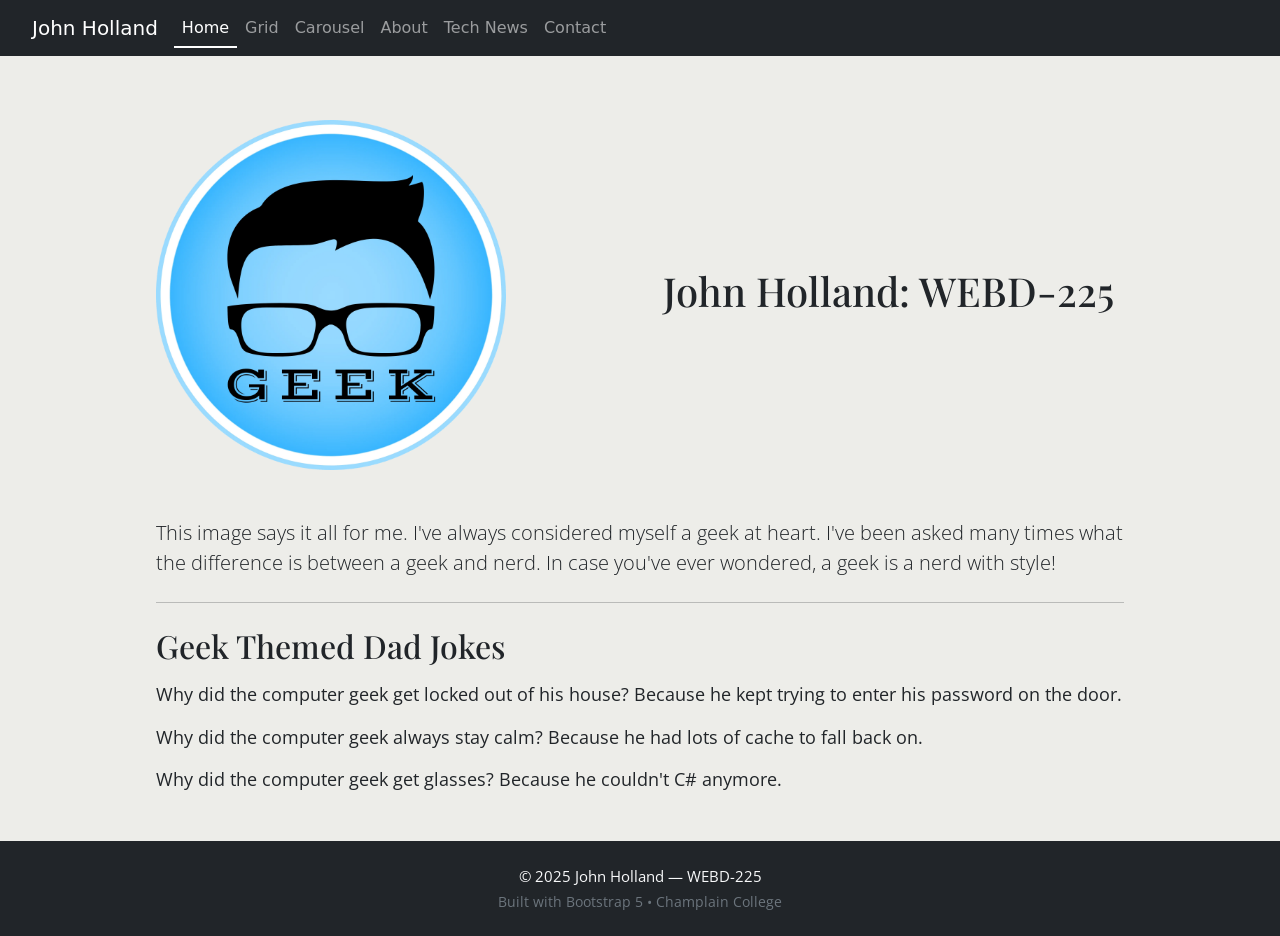
<file: index.html>
<!doctype html>
<html lang="en">
<head>
    <meta charset="utf-8">
    <meta name="viewport" content="width=device-width, initial-scale=1.0">
    <meta name="description" content="John Holland – WEBD-225 student at Champlain College. Seasoned telecom professional, geek at heart, and lifelong learner.">
    <meta name="author" content="John Holland">
    <title>John Holland: Home</title>
    
    <link rel="icon" type="image/svg+xml" href="images/favicon.svg">
    <link href="https://cdn.jsdelivr.net/npm/bootstrap@5.3.2/dist/css/bootstrap.min.css" rel="stylesheet">
    <link href="css/styles.css" rel="stylesheet">
</head>
<body class="bg-light-beige">

<header>
    <nav class="navbar navbar-expand-md navbar-dark bg-dark fixed-top">
        <div class="container-fluid">
            <a class="navbar-brand" href="index.html">John Holland</a>
            <button class="navbar-toggler" type="button" data-bs-toggle="collapse" data-bs-target="#navbarsExampleDefault" aria-controls="navbarsExampleDefault" aria-expanded="false" aria-label="Toggle navigation">
                <span class="navbar-toggler-icon"></span>
            </button>
            <div class="collapse navbar-collapse" id="navbarsExampleDefault">
                <ul class="navbar-nav me-auto mb-2 mb-md-0"> 
                    <li class="nav-item">
                        <a class="nav-link active" aria-current="page" href="index.html">Home</a>
                    </li>
                    <li class="nav-item">
                        <a class="nav-link" href="grid.html">Grid</a>
                    </li>
                    <li class="nav-item">
                        <a class="nav-link" href="carousel.html">Carousel</a>
                    </li>
                    <li class="nav-item">
                        <a class="nav-link" href="about.html">About</a>
                    </li>
                    <li class="nav-item">
                        <a class="nav-link" href="technews.html">Tech News</a>
                    </li>
                    <li class="nav-item">
                        <a class="nav-link" href="contact.html">Contact</a>
                    </li>
                </ul>
            </div>
        </div>
    </nav>
</header>

<main role="main" class="container-fluid mt-5 pt-5">
    <div class="site-wrapper">
        <div class="home-hero mb-5">
            <div class="row align-items-center">
                <div class="col-md-6">
                    <img src="images/GEEK-1.webp"
                         class="rounded d-block hero-img"
                         alt="Retro cartoon of a stylish computer geek with glasses">
                </div>
                <div class="col-md-6 d-flex align-items-center justify-content-center mt-4 mt-md-0">
                    <h1>John Holland: WEBD-225</h1>
                </div>
            </div>
        </div>

        <p class="lead">This image says it all for me. I've always considered myself a geek at heart. I've been asked many times what the difference is between a geek and nerd. In case you've ever wondered, a geek is a nerd with style!</p>
        
        <hr class="my-4">

        <section aria-label="Geek Themed Dad Jokes">
            <h2 class="mb-3">Geek Themed Dad Jokes</h2>
            <p class="mb-3">Why did the computer geek get locked out of his house? Because he kept trying to enter his password on the door.</p>
            <p class="mb-3">Why did the computer geek always stay calm? Because he had lots of cache to fall back on.</p>
            <p>Why did the computer geek get glasses? Because he couldn't C# anymore.</p>
        </section>
    </div>
</main>

<footer class="bg-dark text-light mt-5 py-4">
    <div class="container text-center">
        <p class="mb-1">&copy; 2025 John Holland &mdash; WEBD-225</p>
        <p class="mb-0 small text-secondary">Built with Bootstrap 5 &bull; Champlain College</p>
    </div>
</footer>

<script src="https://cdn.jsdelivr.net/npm/bootstrap@5.3.3/dist/js/bootstrap.bundle.min.js" integrity="sha384-YvpcrYf0tY3lHB60NNkmXc5s9fDVZLESaAA55NDzOxhy9GkcIdslK1eN7N6jIeHz" crossorigin="anonymous"></script>
</body>
</html>
</file>
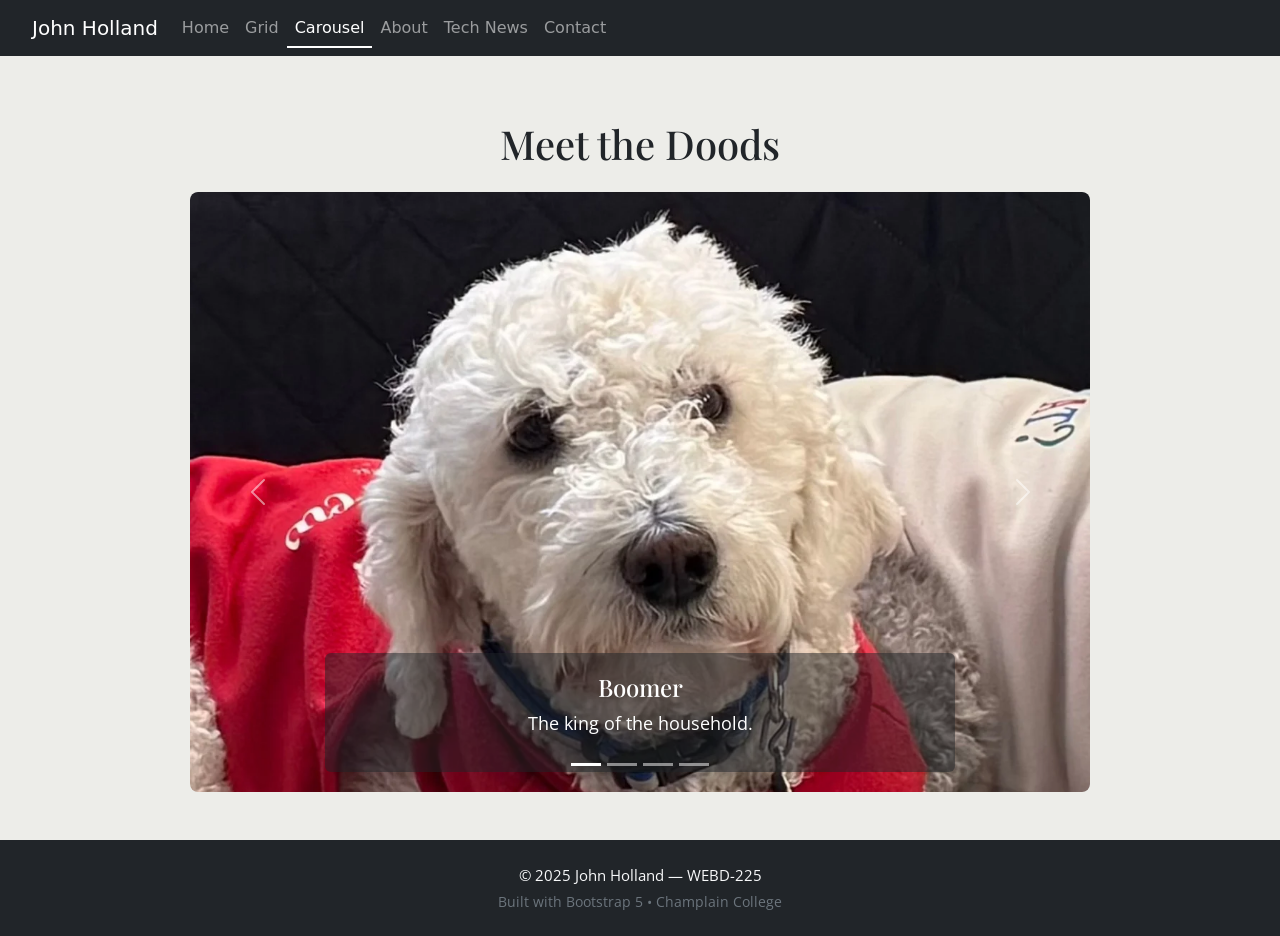
<file: carousel.html>
<!doctype html>
<html lang="en">
<head>
    <meta charset="utf-8">
    <meta name="viewport" content="width=device-width, initial-scale=1.0">
    <meta name="description" content="Meet the Doods – a carousel of John Holland's dogs: Boomer, Drax, Ronan, and the Fuzzbutts.">
    <meta name="author" content="John Holland">
    <title>Carousel: John Holland</title>

    <link rel="icon" type="image/svg+xml" href="images/favicon.svg">
    <link href="https://cdn.jsdelivr.net/npm/bootstrap@5.3.2/dist/css/bootstrap.min.css" rel="stylesheet">
    <link href="css/styles.css" rel="stylesheet">
</head>
<body class="bg-light-beige">

<header>
    <nav class="navbar navbar-expand-md navbar-dark bg-dark fixed-top">
        <div class="container-fluid">
            <a class="navbar-brand" href="index.html">John Holland</a>
            <button class="navbar-toggler" type="button" data-bs-toggle="collapse" data-bs-target="#navbarsExampleDefault" aria-controls="navbarsExampleDefault" aria-expanded="false" aria-label="Toggle navigation">
                <span class="navbar-toggler-icon"></span>
            </button>
            <div class="collapse navbar-collapse" id="navbarsExampleDefault">
                <ul class="navbar-nav me-auto mb-2 mb-md-0">
                    <li class="nav-item">
                        <a class="nav-link" href="index.html">Home</a>
                    </li>
                    <li class="nav-item">
                        <a class="nav-link" href="grid.html">Grid</a>
                    </li>
                    <li class="nav-item">
                        <a class="nav-link active" aria-current="page" href="carousel.html">Carousel</a>
                    </li>
                    <li class="nav-item">
                        <a class="nav-link" href="about.html">About</a>
                    </li>
                    <li class="nav-item">
                        <a class="nav-link" href="technews.html">Tech News</a>
                    </li>
                    <li class="nav-item">
                        <a class="nav-link" href="contact.html">Contact</a>
                    </li>
                </ul>
            </div>
        </div>
    </nav>
</header>

<main role="main" class="container mt-5 pt-5">
    <div class="site-wrapper">
        <h1 class="mt-4 mb-4 text-center">Meet the Doods</h1>
        
        <div id="petCarousel" class="carousel slide carousel-fade mx-auto" data-bs-ride="carousel" style="opacity: 0; transition: opacity 1s; max-width: 900px;" data-bs-interval="3500">
            <div class="carousel-indicators">
                <button type="button" data-bs-target="#petCarousel" data-bs-slide-to="0" class="active" aria-current="true" aria-label="Slide 1"></button>
                <button type="button" data-bs-target="#petCarousel" data-bs-slide-to="1" aria-label="Slide 2"></button>
                <button type="button" data-bs-target="#petCarousel" data-bs-slide-to="2" aria-label="Slide 3"></button>
                <button type="button" data-bs-target="#petCarousel" data-bs-slide-to="3" aria-label="Slide 4"></button>
            </div>

            <div class="carousel-inner shadow rounded">
                <div class="carousel-item active">
                    <img src="images/Boomer.webp" class="d-block w-100" alt="Boomer the dog – the king of the household" fetchpriority="high">
                    <div class="carousel-caption d-none d-md-block bg-dark bg-opacity-50 rounded">
                        <h4>Boomer</h4>
                        <p>The king of the household.</p>
                    </div>
                </div>

                <div class="carousel-item">
                    <img src="images/Drax.webp" class="d-block w-100" alt="Drax the Doodle being silly" loading="lazy">
                    <div class="carousel-caption d-none d-md-block bg-dark bg-opacity-50 rounded">
                        <h4>Drax</h4>
                        <p>Being a silly Doodle.</p>
                    </div>
                </div>

                <div class="carousel-item">
                    <img src="images/Ronan.webp" class="d-block w-100" alt="Ronan the dog always ready for an adventure" loading="lazy">
                    <div class="carousel-caption d-none d-md-block bg-dark bg-opacity-50 rounded">
                        <h4>Ronan</h4>
                        <p>Always ready for an adventure.</p>
                    </div>
                </div>

                <div class="carousel-item">
                    <img src="images/The_Fuzzbutts.webp" class="d-block w-100" alt="All three dogs hanging out together – the Fuzzbutts" loading="lazy">
                    <div class="carousel-caption d-none d-md-block bg-dark bg-opacity-50 rounded">
                        <h4>The Fuzzbutts</h4>
                        <p>All the gang hanging out together.</p>
                    </div>
                </div>
            </div>

            <button class="carousel-control-prev" type="button" data-bs-target="#petCarousel" data-bs-slide="prev">
                <span class="carousel-control-prev-icon" aria-hidden="true"></span>
                <span class="visually-hidden">Previous</span>
            </button>
            <button class="carousel-control-next" type="button" data-bs-target="#petCarousel" data-bs-slide="next">
                <span class="carousel-control-next-icon" aria-hidden="true"></span>
                <span class="visually-hidden">Next</span>
            </button>
        </div>
    </div>
</main>

<footer class="bg-dark text-light mt-5 py-4">
    <div class="container text-center">
        <p class="mb-1">&copy; 2025 John Holland &mdash; WEBD-225</p>
        <p class="mb-0 small text-secondary">Built with Bootstrap 5 &bull; Champlain College</p>
    </div>
</footer>

<script src="https://cdn.jsdelivr.net/npm/bootstrap@5.3.3/dist/js/bootstrap.bundle.min.js" integrity="sha384-YvpcrYf0tY3lHB60NNkmXc5s9fDVZLESaAA55NDzOxhy9GkcIdslK1eN7N6jIeHz" crossorigin="anonymous"></script>

<script>
    window.addEventListener('load', function() {
        const carousel = document.getElementById('petCarousel');
        carousel.style.opacity = '1';
    });
</script>
</body>
</html>
</file>
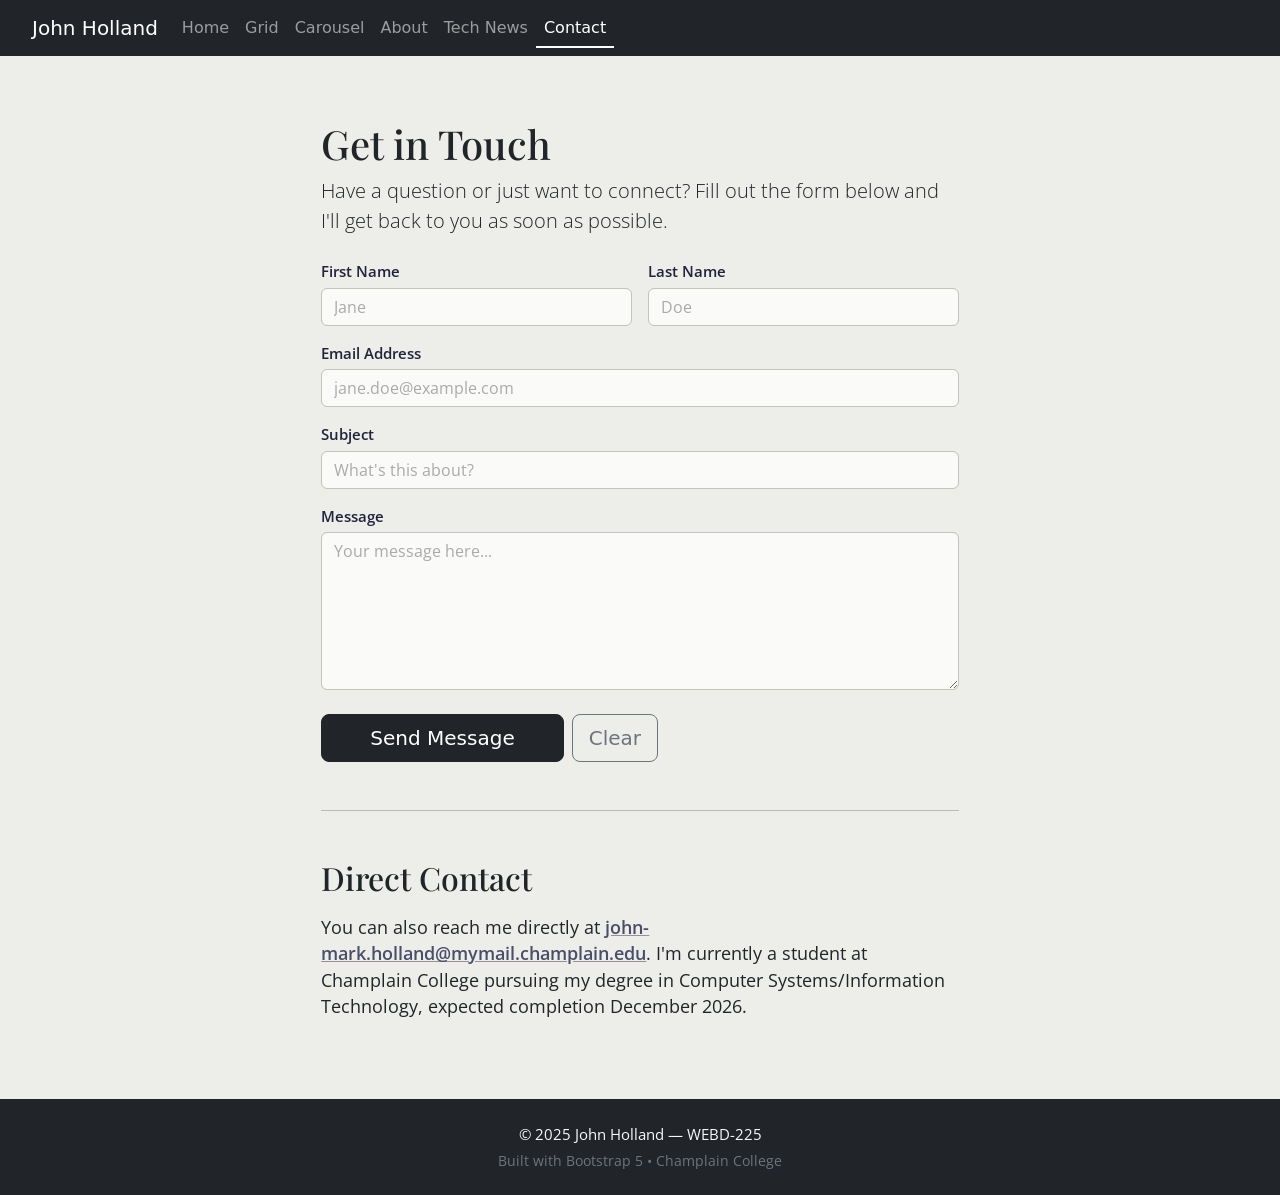
<file: contact.html>
<!doctype html>
<html lang="en">
<head>
    <meta charset="utf-8">
    <meta name="viewport" content="width=device-width, initial-scale=1.0">
    <meta name="description" content="Contact John Holland – WEBD-225 student at Champlain College. Send a message or reach out directly by email.">
    <meta name="author" content="John Holland">
    <title>Contact: John Holland</title>

    <link rel="icon" type="image/svg+xml" href="images/favicon.svg">
    <link href="https://cdn.jsdelivr.net/npm/bootstrap@5.3.2/dist/css/bootstrap.min.css" rel="stylesheet">
    <link href="css/styles.css" rel="stylesheet">
    <link href="css/contact.css" rel="stylesheet">
</head>
<body class="bg-light-beige">

<header>
    <nav class="navbar navbar-expand-md navbar-dark bg-dark fixed-top">
        <div class="container-fluid">
            <a class="navbar-brand" href="index.html">John Holland</a>
            <button class="navbar-toggler" type="button" data-bs-toggle="collapse" data-bs-target="#navbarsExampleDefault"
                aria-controls="navbarsExampleDefault" aria-expanded="false" aria-label="Toggle navigation">
                <span class="navbar-toggler-icon"></span>
            </button>
            <div class="collapse navbar-collapse" id="navbarsExampleDefault">
                <ul class="navbar-nav me-auto mb-2 mb-md-0">
                    <li class="nav-item">
                        <a class="nav-link" href="index.html">Home</a>
                    </li>
                    <li class="nav-item">
                        <a class="nav-link" href="grid.html">Grid</a>
                    </li>
                    <li class="nav-item">
                        <a class="nav-link" href="carousel.html">Carousel</a>
                    </li>
                    <li class="nav-item">
                        <a class="nav-link" href="about.html">About</a>
                    </li>
                    <li class="nav-item">
                        <a class="nav-link" href="technews.html">Tech News</a>
                    </li>
                    <li class="nav-item">
                        <a class="nav-link active" aria-current="page" href="contact.html">Contact</a>
                    </li>
                </ul>
            </div>
        </div>
    </nav>
</header>

<main role="main" class="container mt-5 pt-5">
    <div class="site-wrapper">
        <div class="row justify-content-center">
            <div class="col-lg-8">

                <h1 class="mt-4 mb-2">Get in Touch</h1>
                <p class="lead mb-4">Have a question or just want to connect? Fill out the form below and I'll get back to you as soon as possible.</p>

                <form action="https://formspree.io/f/xgolrjqp" method="POST">

                    <!-- Name row -->
                    <div class="row g-3 mb-3">
                        <div class="col-sm-6">
                            <label for="firstName" class="form-label">First Name</label>
                            <input type="text" class="form-control" id="firstName" name="firstName"
                                placeholder="Jane" autocomplete="given-name" required>
                        </div>
                        <div class="col-sm-6">
                            <label for="lastName" class="form-label">Last Name</label>
                            <input type="text" class="form-control" id="lastName" name="lastName"
                                placeholder="Doe" autocomplete="family-name" required>
                        </div>
                    </div>

                    <!-- Email -->
                    <div class="mb-3">
                        <label for="email" class="form-label">Email Address</label>
                        <input type="email" class="form-control" id="email" name="email"
                            placeholder="jane.doe@example.com" autocomplete="email" required>
                    </div>

                    <!-- Subject -->
                    <div class="mb-3">
                        <label for="subject" class="form-label">Subject</label>
                        <input type="text" class="form-control" id="subject" name="subject"
                            placeholder="What's this about?" required>
                    </div>

                    <!-- Message -->
                    <div class="mb-4">
                        <label for="message" class="form-label">Message</label>
                        <textarea class="form-control" id="message" name="message"
                            rows="6" placeholder="Your message here..." required></textarea>
                    </div>

                    <!-- Submit -->
                    <div class="d-grid d-sm-flex gap-2">
                        <button type="submit" class="btn btn-dark btn-lg px-5">Send Message</button>
                        <button type="reset" class="btn btn-outline-secondary btn-lg">Clear</button>
                    </div>

                </form>

                <hr class="my-5">

                <!-- Direct contact -->
                <section aria-label="Direct contact information">
                    <h2 class="mb-3">Direct Contact</h2>
                    <p>You can also reach me directly at
                        <a href="mailto:john-mark.holland@mymail.champlain.edu">john-mark.holland@mymail.champlain.edu</a>.
                        I'm currently a student at Champlain College pursuing my degree in Computer Systems/Information Technology, expected completion December 2026.
                    </p>
                </section>

            </div>
        </div>
    </div>
</main>

<footer class="bg-dark text-light mt-5 py-4">
    <div class="container text-center">
        <p class="mb-1">&copy; 2025 John Holland &mdash; WEBD-225</p>
        <p class="mb-0 small text-secondary">Built with Bootstrap 5 &bull; Champlain College</p>
    </div>
</footer>

<script src="https://cdn.jsdelivr.net/npm/bootstrap@5.3.3/dist/js/bootstrap.bundle.min.js"
    integrity="sha384-YvpcrYf0tY3lHB60NNkmXc5s9fDVZLESaAA55NDzOxhy9GkcIdslK1eN7N6jIeHz"
    crossorigin="anonymous"></script>
</body>
</html>
</file>
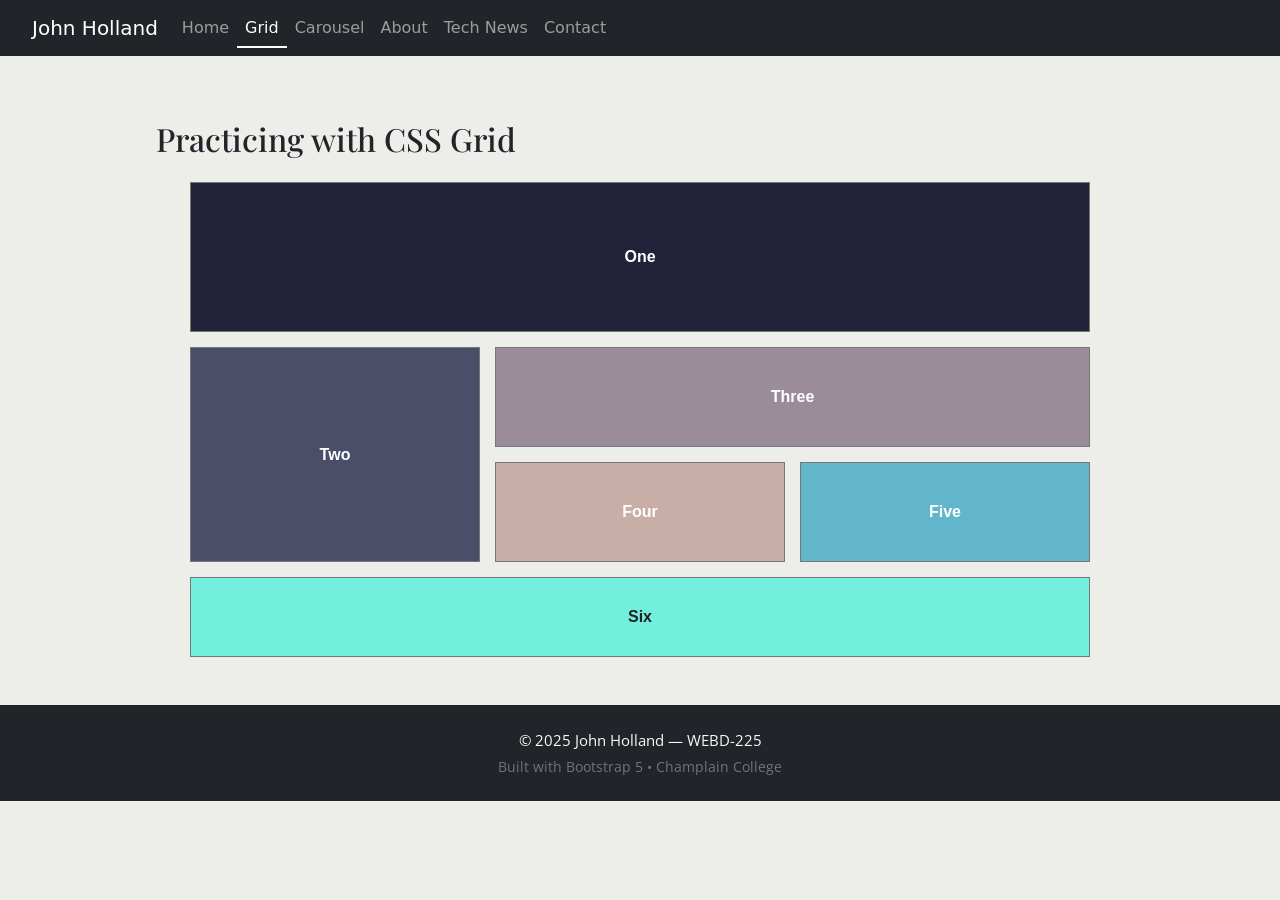
<file: grid.html>
<!doctype html>
<html lang="en">
<head>
    <meta charset="utf-8">
    <meta name="viewport" content="width=device-width, initial-scale=1.0">
    <meta name="description" content="CSS Grid practice page – John Holland WEBD-225 at Champlain College.">
    <meta name="author" content="John Holland">
    <title>Grid: John Holland</title>
    
    <link rel="icon" type="image/svg+xml" href="images/favicon.svg">
    <link href="https://cdn.jsdelivr.net/npm/bootstrap@5.3.2/dist/css/bootstrap.min.css" rel="stylesheet">
    <link href="css/styles.css" rel="stylesheet">
    <link href="css/grid.css" rel="stylesheet">
</head>
<body class="bg-light-beige">

<header>
    <nav class="navbar navbar-expand-md navbar-dark bg-dark fixed-top">
        <div class="container-fluid">
            <a class="navbar-brand" href="index.html">John Holland</a>
            <button class="navbar-toggler" type="button" data-bs-toggle="collapse" data-bs-target="#navbarsExampleDefault" aria-controls="navbarsExampleDefault" aria-expanded="false" aria-label="Toggle navigation">
                <span class="navbar-toggler-icon"></span>
            </button>
            <div class="collapse navbar-collapse" id="navbarsExampleDefault">
                <ul class="navbar-nav me-auto mb-2 mb-md-0"> 
                    <li class="nav-item">
                        <a class="nav-link" href="index.html">Home</a>
                    </li>
                    <li class="nav-item">
                        <a class="nav-link active" aria-current="page" href="grid.html">Grid</a>
                    </li>
                    <li class="nav-item">
                        <a class="nav-link" href="carousel.html">Carousel</a>
                    </li>
                    <li class="nav-item">
                        <a class="nav-link" href="about.html">About</a>
                    </li>
                    <li class="nav-item">
                        <a class="nav-link" href="technews.html">Tech News</a>
                    </li>
                    <li class="nav-item">
                        <a class="nav-link" href="contact.html">Contact</a>
                    </li>
                </ul>
            </div>
        </div>
    </nav>
</header>

<main role="main" class="container mt-5 pt-5">
    <div class="site-wrapper">
        <h2 class="mt-4 mb-4">Practicing with CSS Grid</h2>
      
        <div class="wrapper">
            <div class="box box1">One</div>
            <div class="box box2">Two</div>
            <div class="box box3">Three</div>
            <div class="box box4">Four</div>
            <div class="box box5">Five</div>
            <div class="box box6">Six</div>
        </div>
    </div>
</main>

<footer class="bg-dark text-light mt-5 py-4">
    <div class="container text-center">
        <p class="mb-1">&copy; 2025 John Holland &mdash; WEBD-225</p>
        <p class="mb-0 small text-secondary">Built with Bootstrap 5 &bull; Champlain College</p>
    </div>
</footer>

<script src="https://cdn.jsdelivr.net/npm/bootstrap@5.3.3/dist/js/bootstrap.bundle.min.js" integrity="sha384-YvpcrYf0tY3lHB60NNkmXc5s9fDVZLESaAA55NDzOxhy9GkcIdslK1eN7N6jIeHz" crossorigin="anonymous"></script>
</body>
</html>
</file>
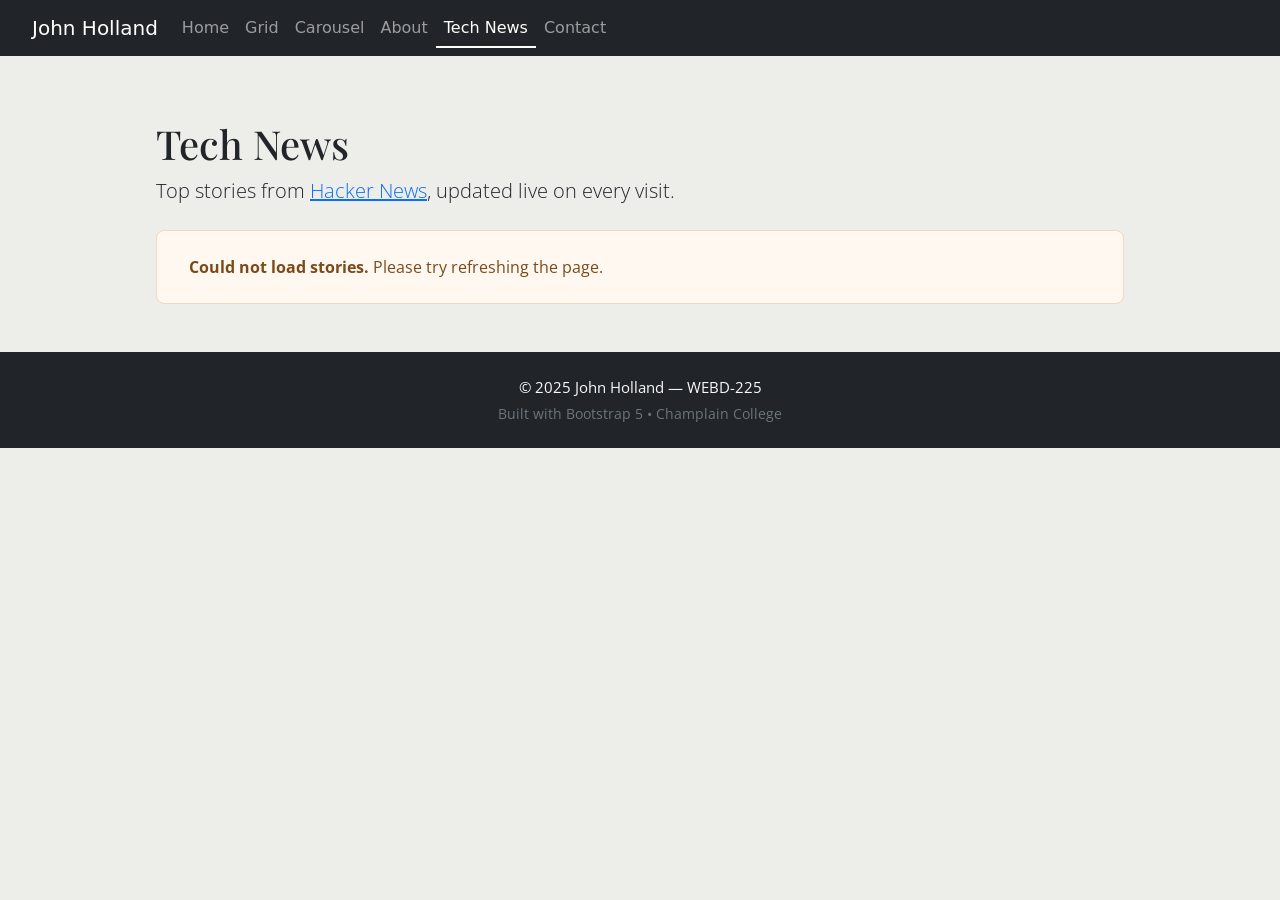
<file: technews.html>
<!doctype html>
<html lang="en">
<head>
    <meta charset="utf-8">
    <meta name="viewport" content="width=device-width, initial-scale=1.0">
    <meta name="description" content="Tech News – John Holland's live feed of top Hacker News stories, updated on every visit.">
    <meta name="author" content="John Holland">
    <title>Tech News: John Holland</title>

    <link rel="icon" type="image/svg+xml" href="images/favicon.svg">
    <link href="https://cdn.jsdelivr.net/npm/bootstrap@5.3.2/dist/css/bootstrap.min.css" rel="stylesheet">
    <link href="css/styles.css" rel="stylesheet">
    <link href="css/technews.css" rel="stylesheet">
</head>
<body class="bg-light-beige">

<header>
    <nav class="navbar navbar-expand-md navbar-dark bg-dark fixed-top">
        <div class="container-fluid">
            <a class="navbar-brand" href="index.html">John Holland</a>
            <button class="navbar-toggler" type="button" data-bs-toggle="collapse" data-bs-target="#navbarsExampleDefault"
                aria-controls="navbarsExampleDefault" aria-expanded="false" aria-label="Toggle navigation">
                <span class="navbar-toggler-icon"></span>
            </button>
            <div class="collapse navbar-collapse" id="navbarsExampleDefault">
                <ul class="navbar-nav me-auto mb-2 mb-md-0">
                    <li class="nav-item">
                        <a class="nav-link" href="index.html">Home</a>
                    </li>
                    <li class="nav-item">
                        <a class="nav-link" href="grid.html">Grid</a>
                    </li>
                    <li class="nav-item">
                        <a class="nav-link" href="carousel.html">Carousel</a>
                    </li>
                    <li class="nav-item">
                        <a class="nav-link" href="about.html">About</a>
                    </li>
                    <li class="nav-item">
                        <a class="nav-link active" aria-current="page" href="technews.html">Tech News</a>
                    </li>
                    <li class="nav-item">
                        <a class="nav-link" href="contact.html">Contact</a>
                    </li>
                </ul>
            </div>
        </div>
    </nav>
</header>

<main role="main" class="container mt-5 pt-5">
    <div class="site-wrapper">
        <h1 class="mt-4 mb-2">Tech News</h1>
        <p class="lead mb-4">Top stories from <a href="https://news.ycombinator.com" target="_blank" rel="noopener noreferrer">Hacker News</a>, updated live on every visit.</p>

        <!-- Loading spinner (hidden once stories load) -->
        <div id="hn-loading" class="text-center py-5">
            <div class="spinner-border text-secondary" role="status">
                <span class="visually-hidden">Loading Hacker News stories...</span>
            </div>
            <p class="mt-3 text-muted">Fetching top stories...</p>
        </div>

        <!-- Error message (hidden unless fetch fails) -->
        <div id="hn-error" class="news-error d-none">
            <strong>Could not load stories.</strong> Please try refreshing the page.
        </div>

        <!-- Stories render here -->
        <div id="hn-container" class="news-grid"></div>
    </div>
</main>

<footer class="bg-dark text-light mt-5 py-4">
    <div class="container text-center">
        <p class="mb-1">&copy; 2025 John Holland &mdash; WEBD-225</p>
        <p class="mb-0 small text-secondary">Built with Bootstrap 5 &bull; Champlain College</p>
    </div>
</footer>

<script src="https://cdn.jsdelivr.net/npm/bootstrap@5.3.3/dist/js/bootstrap.bundle.min.js"
    integrity="sha384-YvpcrYf0tY3lHB60NNkmXc5s9fDVZLESaAA55NDzOxhy9GkcIdslK1eN7N6jIeHz"
    crossorigin="anonymous"></script>

<script>
    (function () {
        'use strict';

        var STORY_COUNT  = 16;
        var HN_BASE      = 'https://hacker-news.firebaseio.com/v0';
        var container    = document.getElementById('hn-container');
        var loadingEl    = document.getElementById('hn-loading');
        var errorEl      = document.getElementById('hn-error');

        function fmtDate(unixSecs) {
            if (!unixSecs) return '';
            var d = new Date(unixSecs * 1000);
            return d.toLocaleDateString('en-US', { month: 'short', day: 'numeric', year: 'numeric' });
        }

        function showError() {
            loadingEl.classList.add('d-none');
            errorEl.classList.remove('d-none');
        }

        function buildCard(story, rank) {
            var card = document.createElement('article');
            card.className = 'news-card';

            var rankEl = document.createElement('span');
            rankEl.className = 'rank-badge';
            rankEl.textContent = '#' + rank;

            var h3 = document.createElement('h3');
            var a  = document.createElement('a');
            a.href        = story.url || ('https://news.ycombinator.com/item?id=' + story.id);
            a.target      = '_blank';
            a.rel         = 'noopener noreferrer';
            a.textContent = story.title || 'Untitled';
            h3.appendChild(a);

            var meta = document.createElement('p');
            meta.className = 'news-meta';

            var pts  = (story.score || 0) + ' pts';
            var cmts = (story.descendants || 0) + ' comments';
            var date = fmtDate(story.time);
            var hnLink = 'https://news.ycombinator.com/item?id=' + story.id;

            meta.innerHTML =
                pts + ' &bull; ' +
                '<a href="' + hnLink + '" target="_blank" rel="noopener noreferrer">' + cmts + '</a>' +
                (date ? ' &bull; ' + date : '');

            card.appendChild(rankEl);
            card.appendChild(h3);
            card.appendChild(meta);
            return card;
        }

        fetch(HN_BASE + '/topstories.json')
            .then(function (res) {
                if (!res.ok) throw new Error('HTTP ' + res.status);
                return res.json();
            })
            .then(function (ids) {
                var topIds = ids.slice(0, STORY_COUNT);
                return Promise.all(topIds.map(function (id) {
                    return fetch(HN_BASE + '/item/' + id + '.json')
                        .then(function (r) { return r.json(); })
                        .catch(function () { return null; });
                }));
            })
            .then(function (stories) {
                loadingEl.classList.add('d-none');

                var valid = stories.filter(Boolean);
                if (valid.length === 0) { showError(); return; }

                valid.forEach(function (story, i) {
                    container.appendChild(buildCard(story, i + 1));
                });
            })
            .catch(function () {
                showError();
            });

    }());
</script>
</body>
</html>
</file>
<file: css/styles.css>
/* ==========================================================================
   styles.css — Global styles for John Holland WEBD-225
   ========================================================================== */

@import url('https://fonts.googleapis.com/css2?family=Open+Sans:wght@300;400;600&family=Playfair+Display:wght@400;700&display=swap');

/* ── Global ─────────────────────────────────────────────────────────────── */
body {
    background-color: #edede9;
}

.bg-light-beige {
    background-color: #edede9;
}

/* ── Typography ─────────────────────────────────────────────────────────── */
h1, h2, h3, h4, h5, h6 {
    font-family: 'Playfair Display', serif;
}

p {
    font-family: 'Open Sans', sans-serif;
    font-size: 1.1rem;
}

.lead {
    font-family: 'Open Sans', sans-serif;
}

/* ── Site Wrapper (centers content, max 1000px) ─────────────────────────── */
.site-wrapper {
    max-width: 1000px;
    margin: 0 auto;
    padding: 0 1rem;
}

/* ── Layout ─────────────────────────────────────────────────────────────── */
main.container-fluid {
    width: 100%;
    max-width: 1200px;
    margin: 0 auto;
}

/* ── Navbar ─────────────────────────────────────────────────────────────── */
.navbar-brand {
    margin-left: 20px;
}

/* Active nav link indicator */
.navbar-nav .nav-link.active {
    border-bottom: 2px solid #fff;
    padding-bottom: calc(0.5rem - 2px);
}

/* ── Hero Image ─────────────────────────────────────────────────────────── */
.hero-img {
    max-width: 100%;
    height: auto;
    width: 350px;
}

/* ── Home Hero section ───────────────────────────────────────────────────── */
.home-hero {
    margin-top: 1.5rem;
    margin-bottom: 2rem;
}

/* ── Section spacing ─────────────────────────────────────────────────────── */
section {
    margin-bottom: 2rem;
}

section h2 {
    margin-bottom: 1rem;
}

/* ── Carousel ────────────────────────────────────────────────────────────── */
#petCarousel {
    max-width: 800px;
    margin: 0 auto;
    border-radius: 0.5rem;
    overflow: hidden;
}

.carousel-item img {
    height: auto;
    max-height: 600px;
    object-fit: cover;
}

/* ── Footer ──────────────────────────────────────────────────────────────── */
footer {
    font-family: 'Open Sans', sans-serif;
}

footer p {
    font-size: 0.95rem;
    margin: 0;
}

/* ── Tablet (≤768px) ──────────────────────────────────────────────────── */
@media (max-width: 768px) {
    img {
        max-width: 100%;
        height: auto;
    }

    .hero-img {
        width: 100%;
        max-width: 300px;
        display: block;
        margin: 0 auto;
    }

    .home-hero .row {
        text-align: center;
    }

    h1 {
        font-size: 1.9rem;
    }

    h2 {
        font-size: 1.5rem;
    }

    .site-wrapper {
        padding: 0 0.75rem;
    }
}

/* ── Phone (≤480px) ──────────────────────────────────────────────────── */
@media (max-width: 480px) {
    p {
        font-size: 1rem;
    }

    h1 {
        font-size: 1.6rem;
    }

    h2 {
        font-size: 1.3rem;
    }

    .hero-img {
        max-width: 240px;
    }

    .site-wrapper {
        padding: 0 0.5rem;
    }

    footer p {
        font-size: 0.85rem;
    }
}
</file>
<file: css/contact.css>
/* ==========================================================================
   contact.css — Styles for the Contact page
   ========================================================================== */

/* ── Form Controls ──────────────────────────────────────────────────────── */
.form-label {
    font-family: 'Open Sans', sans-serif;
    font-size: 0.95rem;
    font-weight: 600;
    color: #22223b;
    margin-bottom: 0.3rem;
}

/* Input / textarea / select base */
.form-control,
.form-select {
    border: 1px solid #c4c4ba;
    border-radius: 0.375rem;
    background-color: #fafaf8;
    font-family: 'Open Sans', sans-serif;
    font-size: 1rem;
    color: #22223b;
    transition: border-color 0.2s, box-shadow 0.2s;
}

.form-control:focus,
.form-select:focus {
    border-color: #4a4e69;
    box-shadow: 0 0 0 0.2rem rgba(74, 78, 105, 0.2);
    background-color: #ffffff;
}

/* Textarea — slightly taller min-height for comfort */
textarea.form-control {
    min-height: 140px;
    resize: vertical;
}

/* Placeholder colour */
.form-control::placeholder {
    color: #aaa;
    opacity: 1;
}

/* ── Validation States ──────────────────────────────────────────────────── */
.form-control.is-invalid,
.form-select.is-invalid {
    border-color: #b5422b;
}

.form-control.is-invalid:focus,
.form-select.is-invalid:focus {
    box-shadow: 0 0 0 0.2rem rgba(181, 66, 43, 0.2);
}

.invalid-feedback {
    font-family: 'Open Sans', sans-serif;
    font-size: 0.82rem;
}

/* ── Buttons ─────────────────────────────────────────────────────────────── */
#submitBtn:hover:not(:disabled) {
    background-color: #4a4e69;
    border-color: #4a4e69;
}

#submitBtn:disabled {
    opacity: 0.65;
    cursor: not-allowed;
}

/* ── Success Alert ──────────────────────────────────────────────────────── */
#successAlert {
    background-color: #e8f5f0;
    border-color: #9acfbc;
    color: #1a5c42;
}

/* ── Direct Contact Section ─────────────────────────────────────────────── */
section[aria-label="Direct contact information"] a {
    color: #4a4e69;
    font-weight: 600;
    text-decoration: underline;
    text-decoration-color: #9a8c98;
}

section[aria-label="Direct contact information"] a:hover {
    color: #22223b;
    text-decoration-color: #22223b;
}

/* ── Responsive Layout ──────────────────────────────────────────────────── */
@media (max-width: 576px) {
    /* Stack name fields vertically on very small screens */
    .row.g-3 .col-sm-6 {
        flex: 0 0 100%;
        max-width: 100%;
    }
}
</file>
<file: css/grid.css>
.wrapper {
  display: grid;
  grid-template-columns: repeat(3, 1fr);
  grid-gap: 15px;
  max-width: 900px;
  margin: 0 auto;
}

.box {
  padding: 20px;
  border: 1px solid #777777;
  color: white;
  font-family: sans-serif;
  font-weight: bold;
  display: flex;
  align-items: center;
  justify-content: center;
}

.box1 { grid-column: 1 / 4; background-color: #22223b; min-height: 150px; }
.box2 { grid-row: 2 / 4; background-color: #4a4e69; }
.box3 { grid-column: 2 / 4; background-color: #9a8c98; min-height: 100px; }
.box4 { background-color: #c9ada7; min-height: 100px; }
.box5 { background-color: #62b6cb; }
.box6 { grid-column: 1 / 4; background-color: #72efdd; color: #222; min-height: 80px; }

@media (max-width: 768px) {
  .wrapper {
    grid-template-columns: 1fr; 
  }
  
  .box1, .box2, .box3, .box6 {
    grid-column: auto;
    grid-row: auto;
  }
}
</file>
<file: css/technews.css>
/* ==========================================================================
   technews.css — Styles for the Tech News (Hacker News) page
   ========================================================================== */

/* ── News Card Grid ─────────────────────────────────────────────────────── */
.news-grid {
    display: grid;
    grid-template-columns: repeat(auto-fill, minmax(300px, 1fr));
    gap: 1.25rem;
    margin-bottom: 3rem;
}

/* ── Individual News Card ───────────────────────────────────────────────── */
.news-card {
    background: #fff;
    border: 1px solid #d6d6d0;
    border-radius: 0.5rem;
    padding: 1.25rem 1.5rem;
    display: flex;
    flex-direction: column;
    transition: box-shadow 0.2s, transform 0.2s;
}

.news-card:hover {
    box-shadow: 0 4px 16px rgba(34, 34, 59, 0.12);
    transform: translateY(-2px);
}

/* Rank badge */
.rank-badge {
    display: inline-block;
    font-family: 'Open Sans', sans-serif;
    font-size: 0.72rem;
    font-weight: 600;
    letter-spacing: 0.06em;
    color: #c2410c;
    background-color: #fff3eb;
    padding: 0.18rem 0.55rem;
    border-radius: 3px;
    margin-bottom: 0.65rem;
    width: fit-content;
}

/* Card headline */
.news-card h3 {
    font-family: 'Playfair Display', serif;
    font-size: 1.05rem;
    line-height: 1.4;
    margin-bottom: 0.5rem;
    flex-grow: 1;
}

.news-card h3 a {
    color: #22223b;
    text-decoration: none;
}

.news-card h3 a:hover {
    color: #4a4e69;
    text-decoration: underline;
}

/* Card meta (points, comments, date) */
.news-meta {
    font-family: 'Open Sans', sans-serif;
    font-size: 0.8rem;
    color: #888;
    margin-top: auto;
    padding-top: 0.75rem;
    margin-bottom: 0;
}

.news-meta a {
    color: #888;
    text-decoration: underline;
    text-decoration-color: #ccc;
}

.news-meta a:hover {
    color: #4a4e69;
}

/* ── Error State ─────────────────────────────────────────────────────────── */
.news-error {
    background: #fff8f0;
    border: 1px solid #f0d9c0;
    border-radius: 0.5rem;
    padding: 1.5rem 2rem;
    color: #7a4a1a;
    font-family: 'Open Sans', sans-serif;
}

/* ── Responsive ──────────────────────────────────────────────────────────── */
@media (max-width: 576px) {
    .news-grid {
        grid-template-columns: 1fr;
    }
}
</file>
